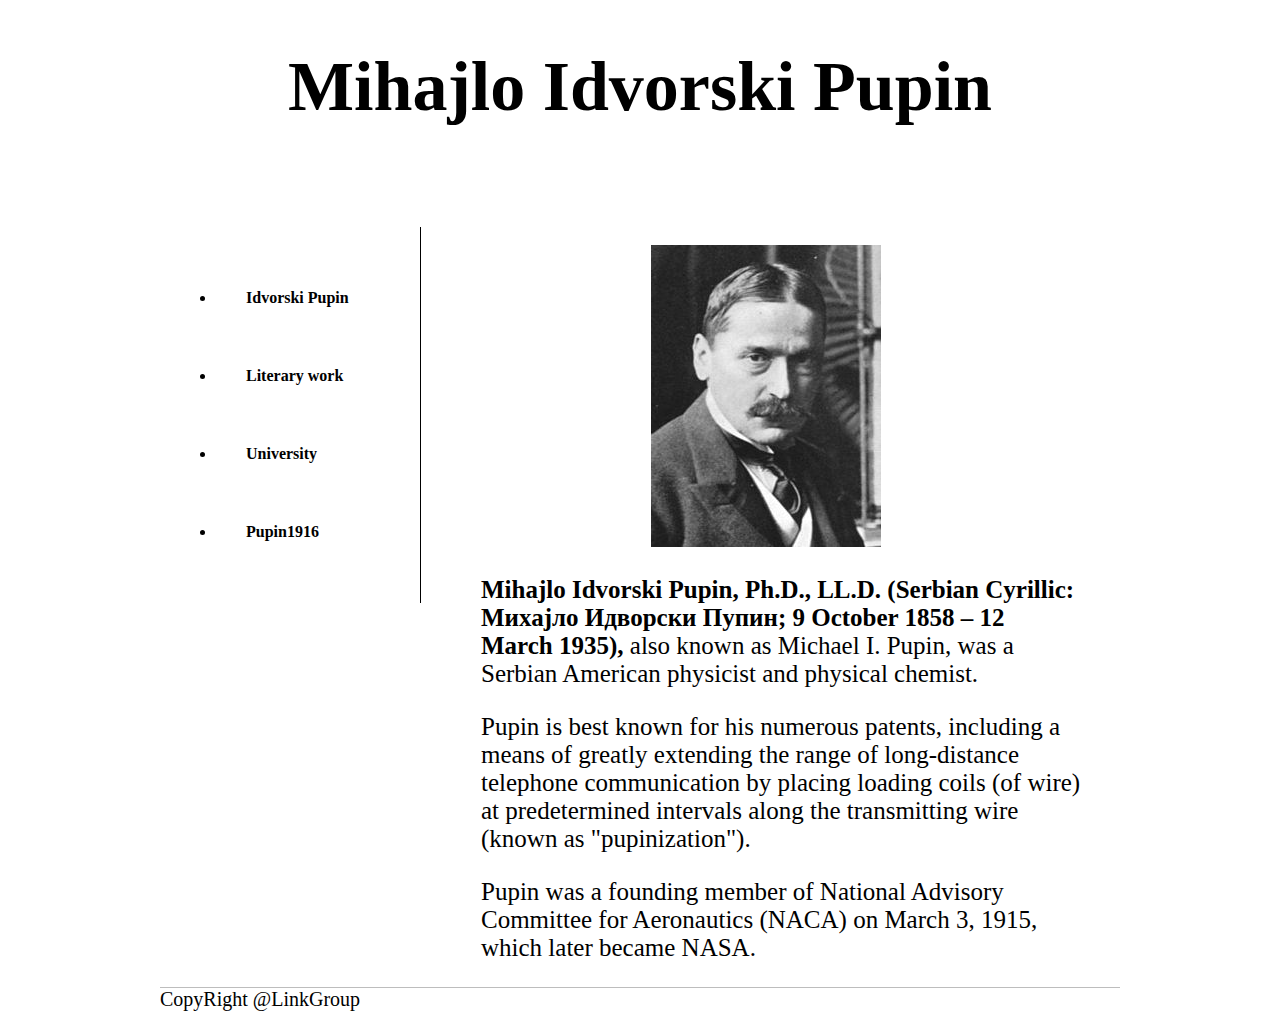
<file: index.html>
<!DOCTYPE html>
<html lang="en">

<head>
  <meta charset="UTF-8">
  <meta name="viewport" content="width=device-width, initial-scale=1.0">
  <title> Idvorski Pupin</title>
 <link rel="stylesheet" href="style.css">
</head>
<body>
  <header> <h1>Mihajlo Idvorski Pupin</h1> </header>
  <aside>
    <nav>
        <ul>
          <li><a href="index.html">Idvorski Pupin</a></li>
          <li><a href="literarywork.html">Literary work</a></li>
          <li><a href="university.html">University</a></li>
          <li><a href="pupin1916.html">Pupin1916</a></li>
        
        </ul>
    </nav>
  </aside>

  <br>
  
 <section>
      <img src="images/pupin.jpg" alt="Idvorski Pupin">

<p> <strong> Mihajlo Idvorski Pupin, Ph.D., LL.D. (Serbian Cyrillic: Михајло Идворски Пупин; 9 October 1858 – 12 March 1935),</strong> also known as Michael I. Pupin, was a Serbian American physicist and physical chemist. </p>

        <p> Pupin is best known for his numerous patents, including a means of greatly extending the range of long-distance telephone communication by placing loading coils (of wire) at predetermined intervals along the transmitting wire (known as "pupinization"). </p> 

        <p> Pupin was a founding member of National Advisory Committee for Aeronautics (NACA) on March 3, 1915, which later became NASA.</p>
</section>
<footer>
  CopyRight @LinkGroup
</footer>
</body>

</html>
</file>
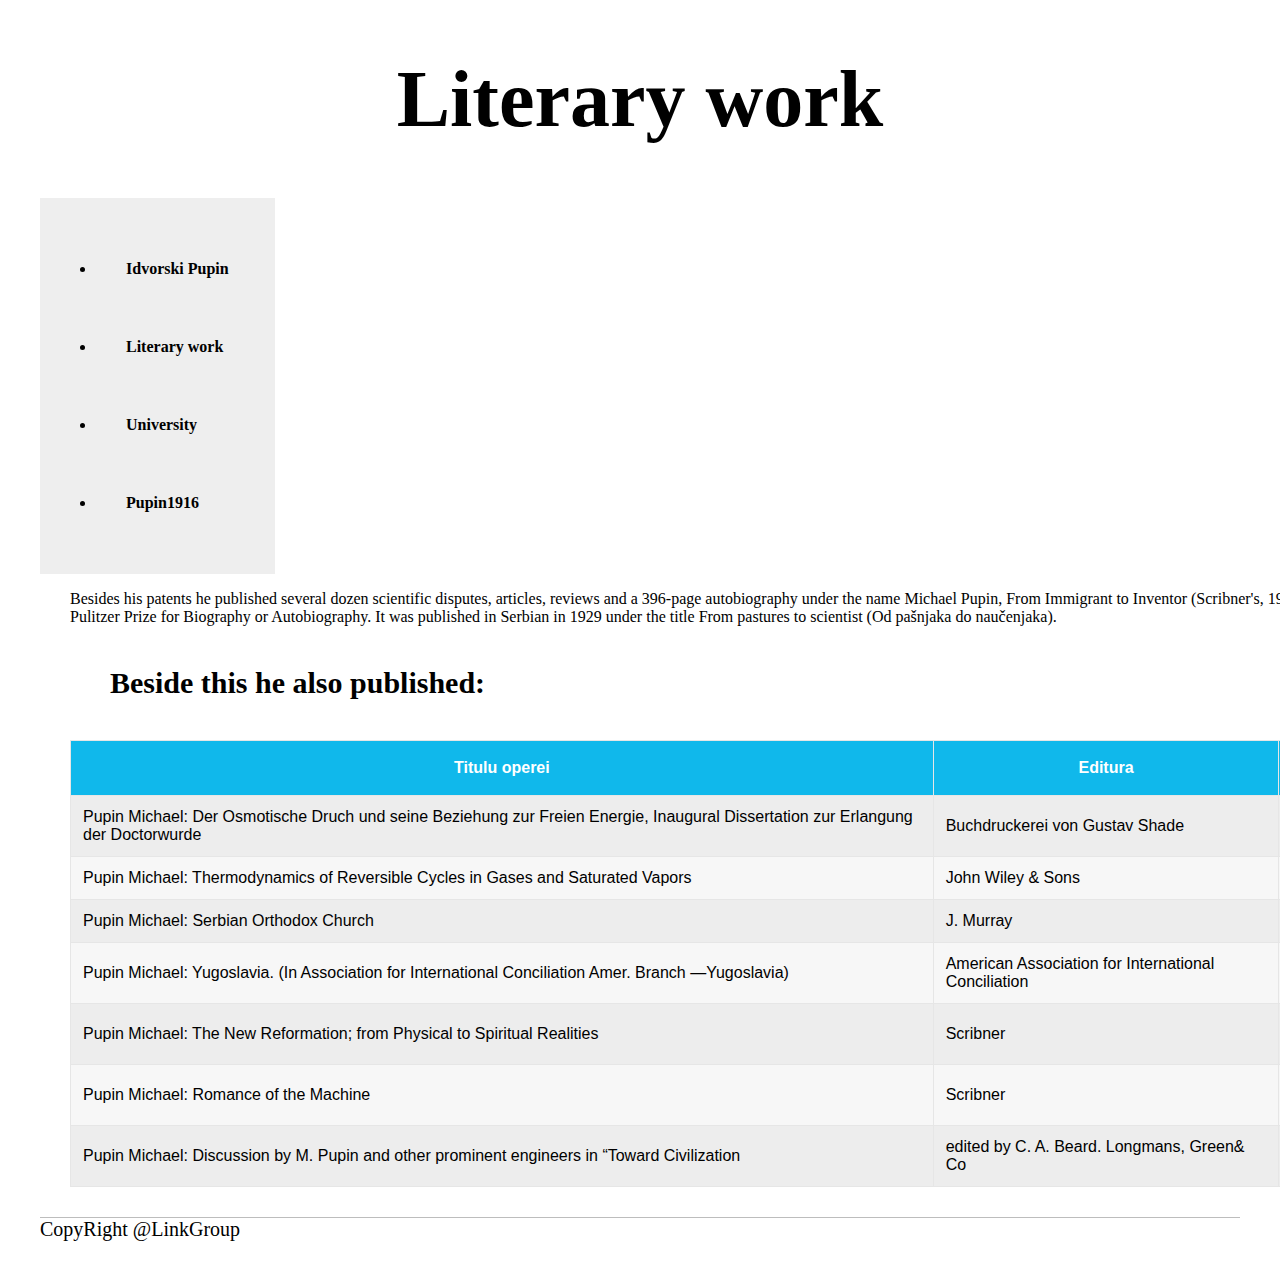
<file: literarywork.html>
<!DOCTYPE html>
<html lang="en">

<head>
    <meta charset="UTF-8">
    <meta name="viewport" content="width=device-width, initial-scale=1.0">
    <title>Literary work</title>
</head>
<link rel="stylesheet" href="main.css">
<body>
    <header> <h1>Literary work</h1></header>
    <aside>
        <nav>
            <ul>
                <li><a href="index.html">Idvorski Pupin</a></li>
                <li><a href="literarywork.html">Literary work</a></li>
                <li><a href="university.html">University</a></li>
                <li><a href="pupin1916.html">Pupin1916</a></li>
            
            </ul>
    
        </nav>
    </aside>

    <section >
      
            <p> Besides his patents he published several dozen scientific disputes, articles, reviews and a 396-page autobiography
            under the name Michael Pupin, From Immigrant to Inventor (Scribner's, 1923). He won the annual Pulitzer Prize for
            Biography or Autobiography. It was published in Serbian in 1929 under the title From pastures to scientist (Od
            pašnjaka do naučenjaka).</p>

        <p class="strong"> <strong> Beside this he also published:</strong></p>

        <table>
            <tr id="heading" >
                <th >Titulu operei</th>
                <th >Editura</th>
                <th >Locul</th>
                <th >Anul</th>
            </tr>
            <tr>
                <td>Pupin Michael: Der Osmotische Druch und seine Beziehung zur Freien Energie, Inaugural Dissertation zur Erlangung der Doctorwurde</td>
                <td> Buchdruckerei von Gustav Shade</td>
                <td> Berlin</td>
                <td> June, 1889</td>
            </tr>
            <tr class="even">
                <td>Pupin Michael: Thermodynamics of Reversible Cycles in Gases and Saturated Vapors</td>
                <td>John Wiley & Sons</td>
                <td></td>
                <td>1894</td>
            </tr>
            <tr>
                <td>Pupin Michael: Serbian Orthodox Church</td>
                <td>J. Murray</td>
                <td>London</td>
                <td>1918</td>
            </tr>
            <tr class="even">
                <td>Pupin Michael: Yugoslavia. (In Association for International Conciliation Amer. Branch —Yugoslavia)</td>
                <td>American Association for International Conciliation</td>
                <td></td>
                <td>1919</td>
            </tr>
            <tr>
                <td>Pupin Michael: The New Reformation; from Physical to Spiritual Realities</td>
                <td>Scribner</td>
                <td> New York</td>
                <td>1927</td>
            </tr>
            <tr class="even">
                <td>Pupin Michael: Romance of the Machine</td>
                <td>Scribner</td>
                <td> New York</td>
                <td> 1930</td>
            </tr>
            <tr>
                <td>Pupin Michael: Discussion by M. Pupin and other prominent engineers in “Toward Civilization</td>
                <td> edited by C. A. Beard. Longmans, Green& Co</td>
                <td> New York</td>
                <td>1930</td>
            </tr>
        </table>

        
    </section>

    <footer>
        CopyRight @LinkGroup
    </footer>
</body>

</html>
</file>
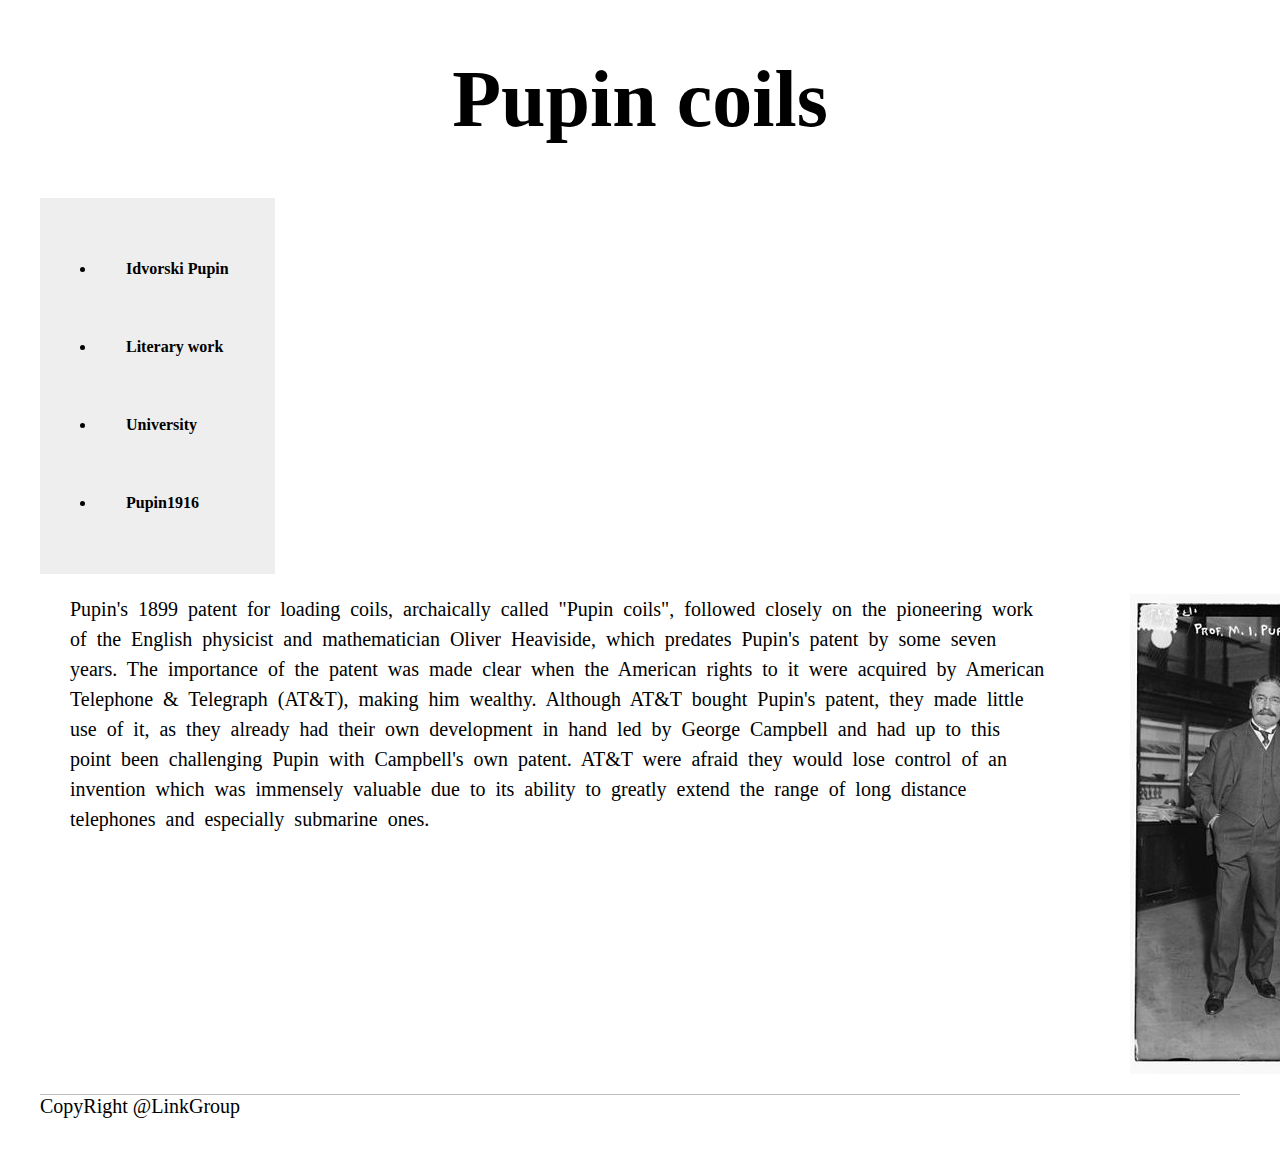
<file: pupin1916.html>
<!DOCTYPE html>
<html lang="en">

<head>
    <meta charset="UTF-8">
    <meta name="viewport" content="width=device-width, initial-scale=1.0">
    <title>Pupin1916</title>
    <link rel="stylesheet" href="main.css">
    
</head>



<body>
    <header class="Pupin" >
        <h1>Pupin coils</h1>
    </header>
    
    <aside>
        <nav>
            <ul>
              <li><a href="index.html">Idvorski Pupin</a></li>
              <li><a href="literarywork.html">Literary work</a></li>
              <li><a href="university.html">University</a></li>
              <li><a href="pupin1916.html">Pupin1916</a></li>
            
            </ul>
        </nav>
     
    
    </aside> 
    <section class="pupinn">
    
    <img class="university" src="images/pupin-1916.jpg" alt="Pupin-1916">
    <p id="coils">Pupin's 1899 patent for loading coils, archaically called "Pupin coils", followed closely on the pioneering work
        of the English physicist and mathematician Oliver Heaviside, which predates Pupin's patent by some seven years.
        The importance of the patent was made clear when the American rights to it were acquired by American Telephone &
        Telegraph (AT&T), making him wealthy. Although AT&T bought Pupin's patent, they made little use of it, as they
        already had their own development in hand led by George Campbell and had up to this point been challenging Pupin
        with Campbell's own patent. AT&T were afraid they would lose control of an invention which was immensely
        valuable due to its ability to greatly extend the range of long distance telephones and especially submarine
        ones.</p>
       
    </section>
    <footer>
        CopyRight @LinkGroup
    </footer>
</body>

</html>
</file>
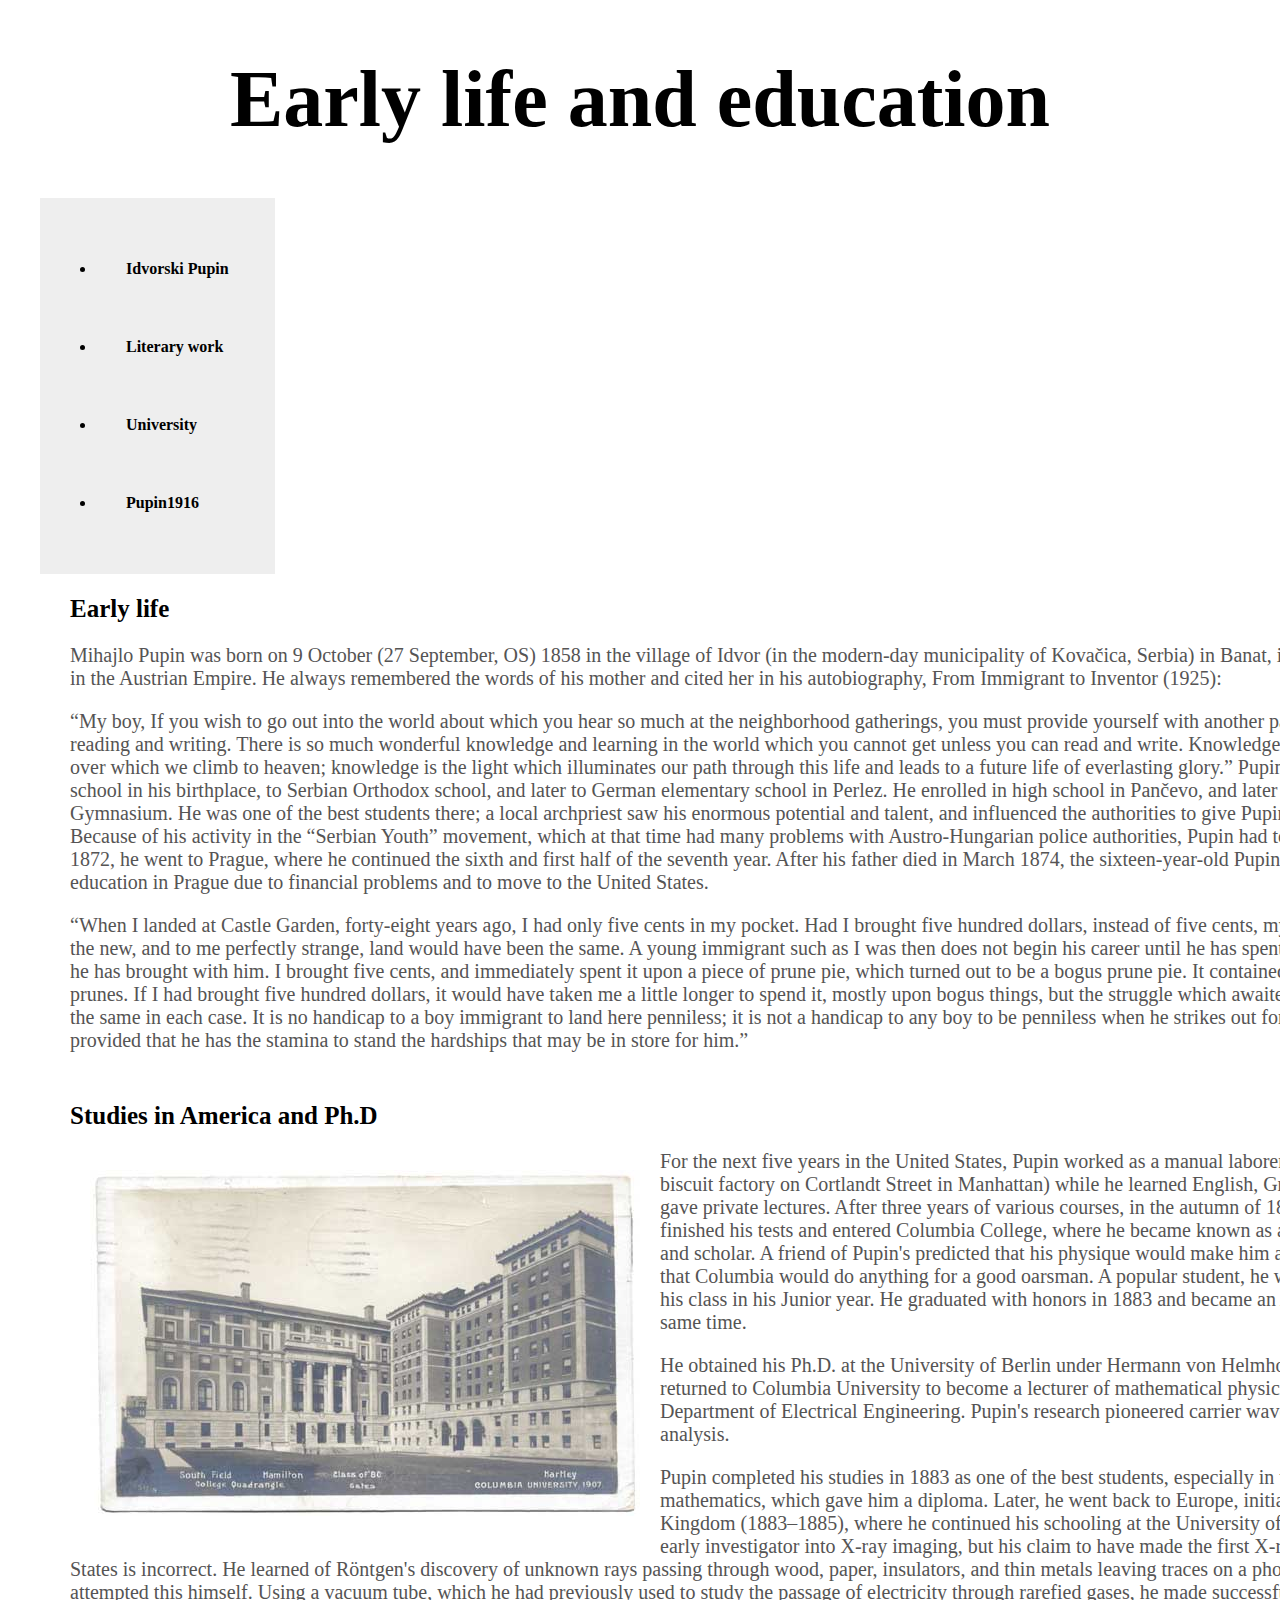
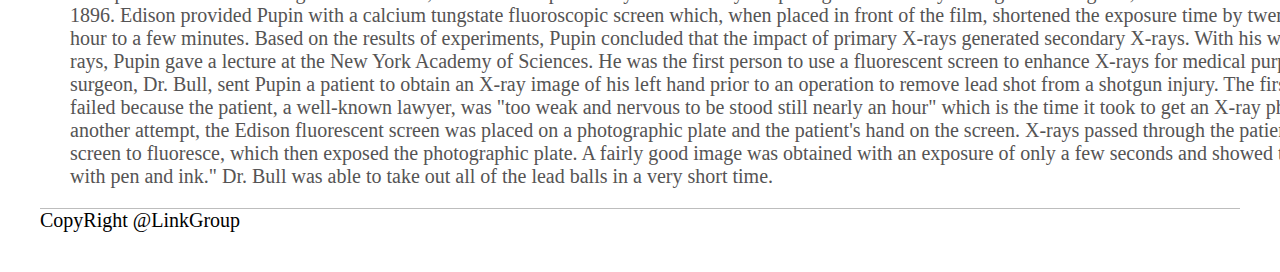
<file: university.html>
<!DOCTYPE html>
<html lang="en">

<head>
    <meta charset="UTF-8">
    <meta name="viewport" content="width=device-width, initial-scale=1.0">
    <title>University</title>
    <link rel="stylesheet" href="main.css">
</head>
<header><h1> Early life and education</h1></header>
<aside>
    <body>
        <nav>
            <ul>
                <li><a href="index.html">Idvorski Pupin</a></li>
                <li><a href="literarywork.html">Literary work</a></li>
                <li><a href="university.html">University</a></li>
                <li><a href="pupin1916.html">Pupin1916</a></li>
            
            </ul>
        </nav>
</aside>
    
<section>
    
    <h2> Early life</h2>

    <p id="par">Mihajlo Pupin was born on 9 October (27 September, OS) 1858 in the village of Idvor (in the modern-day
        municipality of Kovačica, Serbia) in Banat, in the Military Frontier in the Austrian Empire. He always
        remembered the words of his mother and cited her in his autobiography, From Immigrant to Inventor (1925):</p>
    <p  id="par"> “My boy, If you wish to go out into the world about which you hear so much at the neighborhood gatherings, you
        must provide yourself with another pair of eyes; the eyes of reading and writing. There is so much wonderful
        knowledge and learning in the world which you cannot get unless you can read and write. Knowledge is the golden
        ladder over which we climb to heaven; knowledge is the light which illuminates our path through this life and
        leads to a future life of everlasting glory.”

        Pupin went to elementary school in his birthplace, to Serbian Orthodox school, and later to German elementary
        school in Perlez. He enrolled in high school in Pančevo, and later in the Real Gymnasium. He was one of the best
        students there; a local archpriest saw his enormous potential and talent, and influenced the authorities to give
        Pupin a scholarship.

        Because of his activity in the “Serbian Youth” movement, which at that time had many problems with
        Austro-Hungarian police authorities, Pupin had to leave Pančevo. In 1872, he went to Prague, where he continued
        the sixth and first half of the seventh year. After his father died in March 1874, the sixteen-year-old Pupin
        decided to cancel his education in Prague due to financial problems and to move to the United States.</p>
    <p  id="par">“When I landed at Castle Garden, forty-eight years ago, I had only five cents in my pocket. Had I brought five
        hundred dollars, instead of five cents, my immediate career in the new, and to me perfectly strange, land would
        have been the same. A young immigrant such as I was then does not begin his career until he has spent all the
        money which he has brought with him. I brought five cents, and immediately spent it upon a piece of prune pie,
        which turned out to be a bogus prune pie. It contained nothing but pits of prunes. If I had brought five hundred
        dollars, it would have taken me a little longer to spend it, mostly upon bogus things, but the struggle which
        awaited me would have been the same in each case. It is no handicap to a boy immigrant to land here penniless;
        it is not a handicap to any boy to be penniless when he strikes out for an independent career, provided that he
        has the stamina to stand the hardships that may be in store for him.”</p>
<div class="studies">
    <p class="subtitlu"> <strong> Studies in America and Ph.D</strong></p>
</div>

    <p  id="par"> <img class="img" src="images/university.jpg" alt="University">For the next five years in the United States, Pupin worked as a manual laborer (most notably at the biscuit
        factory on Cortlandt Street in Manhattan) while he learned English, Greek and Latin. He also gave private
        lectures. After three years of various courses, in the autumn of 1879 he successfully finished his tests and
        entered Columbia College, where he became known as an exceptional athlete and scholar. A friend of Pupin's
        predicted that his physique would make him a splendid oarsman, and that Columbia would do anything for a good
        oarsman. A popular student, he was elected president of his class in his Junior year. He graduated with honors
        in 1883 and became an American citizen at the same time.</p>
    <p  id="par">He obtained his Ph.D. at the University of Berlin under Hermann von Helmholtz and in 1889 he returned to Columbia
        University to become a lecturer of mathematical physics in the newly formed Department of Electrical
        Engineering. Pupin's research pioneered carrier wave detection and current analysis.</p>
    <p  id="par">Pupin completed his studies in 1883 as one of the best students, especially in the field of physics and
        mathematics, which gave him a diploma. Later, he went back to Europe, initially the United Kingdom (1883–1885),
        where he continued his schooling at the University of Cambridge. He was an early investigator into X-ray
        imaging, but his claim to have made the first X-ray image in the United States is incorrect. He learned of
        Röntgen's discovery of unknown rays passing through wood, paper, insulators, and thin metals leaving traces on a
        photographic plate, and attempted this himself. Using a vacuum tube, which he had previously used to study the
        passage of electricity through rarefied gases, he made successful images on January 2, 1896. Edison provided
        Pupin with a calcium tungstate fluoroscopic screen which, when placed in front of the film, shortened the
        exposure time by twenty times, from one hour to a few minutes. Based on the results of experiments, Pupin
        concluded that the impact of primary X-rays generated secondary X-rays. With his work in the field of X-rays,
        Pupin gave a lecture at the New York Academy of Sciences. He was the first person to use a fluorescent screen to
        enhance X-rays for medical purposes. A New York surgeon, Dr. Bull, sent Pupin a patient to obtain an X-ray image
        of his left hand prior to an operation to remove lead shot from a shotgun injury. The first attempt at imaging
        failed because the patient, a well-known lawyer, was "too weak and nervous to be stood still nearly an hour"
        which is the time it took to get an X-ray photo at the time. In another attempt, the Edison fluorescent screen
        was placed on a photographic plate and the patient's hand on the screen. X-rays passed through the patients hand
        and caused the screen to fluoresce, which then exposed the photographic plate. A fairly good image was obtained
        with an exposure of only a few seconds and showed the shot as if "drawn with pen and ink." Dr. Bull was able to
        take out all of the lead balls in a very short time. </p>
    </div>
   
    </section>
    <footer>
        CopyRight @LinkGroup
    </footer>

</body>

</html>
</file>
<file: style.css>
body {
    width: 960px;
    margin: 20px auto;
    font-family: Georgia, 'Times New Roman', Times, serif;
   
}

header {
    display: block;
    text-align: center;
    font-size: 35px;
    margin-bottom: 100px;
}
nav {
    padding: 16px;
    display: inline-block;
   
}
li a {
    display: inline-block;
    text-decoration: none;
    padding: 25px;
    color:black;
    margin: 5px;
    font-weight: bold;
    
   
}


section {
    float: left;
    width: 600px;
    margin-left: 60px;
    
}
aside {
    
    float: left;
    width: 260px;
    border-right: 1px solid black;
}

p {
   
   font-size: 25px;
   
   
}

footer {
    display: block;
    clear: left;
    border-top: 1px solid rgb(189, 189, 189);
    font-size: 20px;
}

img {
    position: relative;
    left: 170px;
}
</file>
<file: main.css>
body {
   
    margin: 40px;
    font-family: Georgia, 'Times New Roman', Times, serif;
   
}
header {
    text-align: center;
    font-size: 40px;

}
nav {
  
    padding: 16px;
    display: inline-block;
    background-color: rgb(238, 238, 238);
   
}
li a {
    display: inline-block;
    text-decoration: none;
    padding: 25px;
    color:black;
    margin: 5px;
    font-weight: bold;
    
    
   
}
aside {
    
    float: left;
    width: 300px;
    
    
    
}
section {
    float: left;
    width: 1400px;
    margin-left: 30px;
   
}




.strong {
margin: 40px;
font-size: 30px ;
}
table {
    font-family: arial, sans-serif;
    border-collapse: collapse;
    margin-bottom: 30px;
  }
   
  th {
    padding: 18px;
  }
   
  td {
    padding: 12px;
  }
   
  th,td {
    border: solid 1px #e6e6e6;
  }
   
  tr {
    background-color: #EDEDED;
  }
   
  tr.even {
    background-color: #F7F7F7;
  }
   
  #heading {
    background-color: #10b8eb;
    color: white;
  }

  footer {
    display: block;
    clear: left;
    border-top: 1px solid rgb(189, 189, 189);
    font-size: 20px;
    
}
h2 {
    font-size: 25px;
    
}
#par {
    font-size: 20px;
    color: rgb(85, 84, 84);
}

.subtitlu {
    margin: 50px 0 20px 0;
    font-size: 25px;
}

img {
    float: left;
   margin: 20px;
}

#coils {
    line-height: 1.5em;
   word-spacing: 5px;
   width: 70%;
   font-size: 20px;
}

.university {
    float: right;
    text-align: center;
}
</file>
